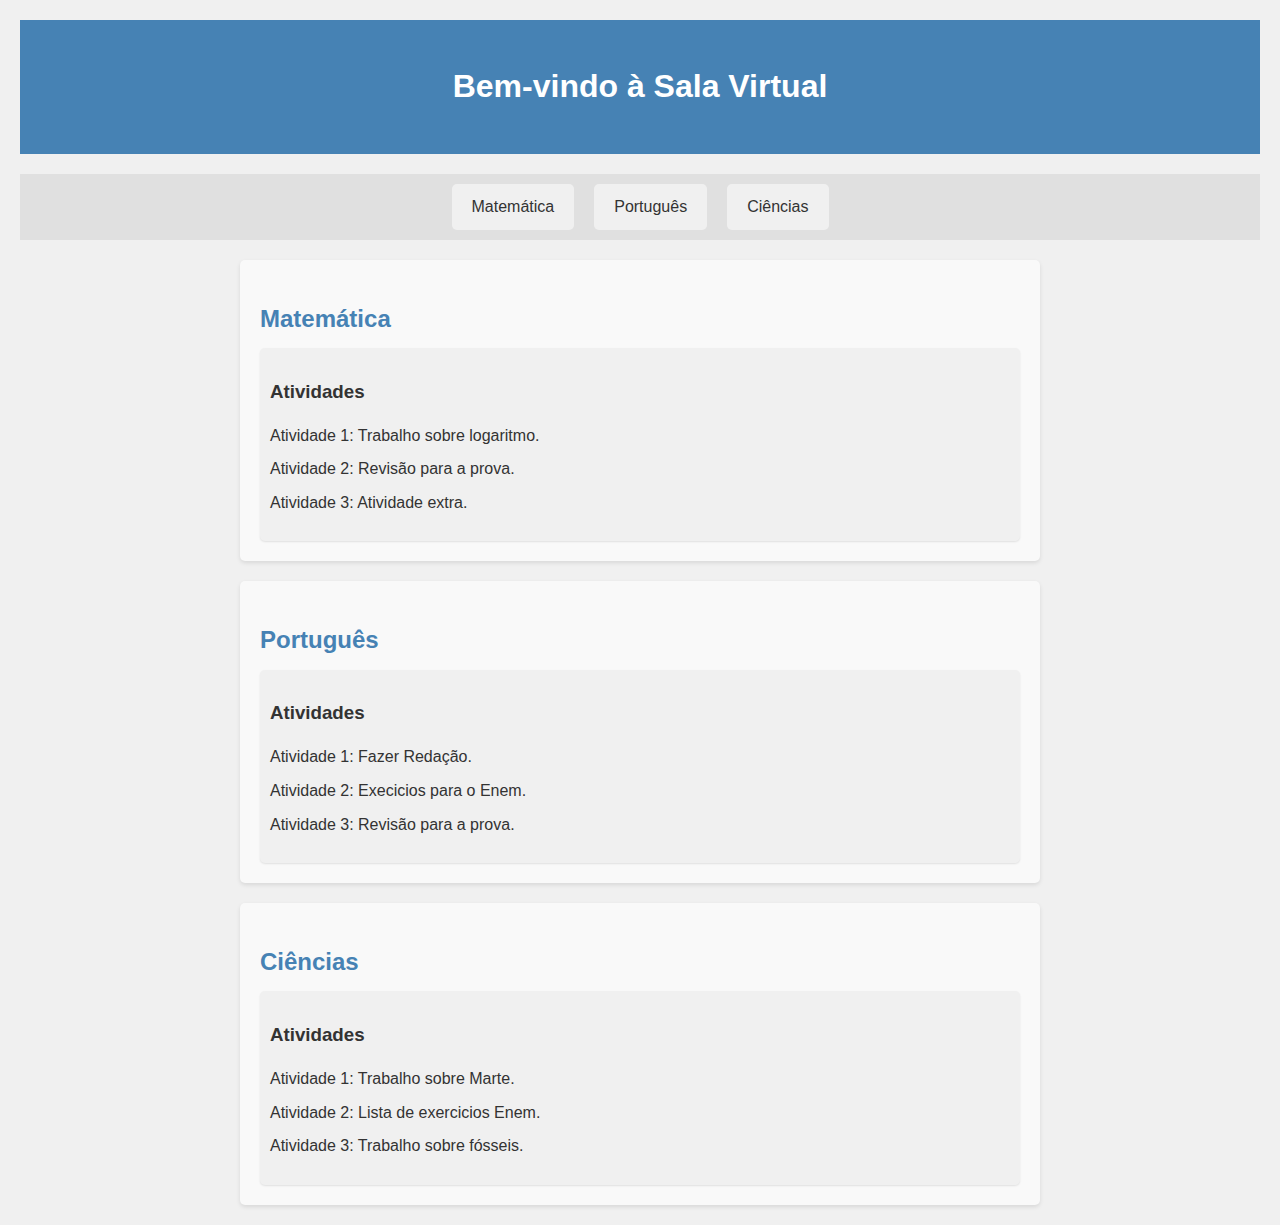
<file: TRYINGTHISCODES2-main/KAOWANCDGS/index.html>
<!DOCTYPE html>
<html lang="pt-br">
<head>
    <meta charset="UTF-8">
    <meta name="viewport" content="width=device-width, initial-scale=1.0">
    <title>Sala Virtual</title>
    <link rel="stylesheet" href="style.css">
    <style>
        body {
            font-family: Arial, sans-serif;
            margin: 20px;
            padding: 0;
        }
        header {
            text-align: center;
            margin-bottom: 20px;
        }
        nav {
            display: flex;
            justify-content: center;
            margin-bottom: 20px;
        }
        nav a {
            text-decoration: none;
            color: #333;
            padding: 10px 20px;
            margin: 0 10px;
            border-radius: 5px;
            background-color: #f0f0f0;
        }
        nav a:hover {
            background-color: #e0e0e0;
        }
        section {
            margin-bottom: 40px;
        }
        .container {
            max-width: 800px;
            margin: 0 auto;
            padding: 0 20px;
        }
        .subject {
            background-color: #f9f9f9;
            padding: 20px;
            margin-bottom: 20px;
            border-radius: 5px;
        }
        .subject h2 {
            margin-bottom: 10px;
        }
        .activities {
            background-color: #f0f0f0;
            padding: 10px;
            border-radius: 5px;
        }
    </style>
</head>
<body>
    <header>
        <h1>Bem-vindo à Sala Virtual</h1>
    </header>

    <nav>
        <a href="#matematica">Matemática</a>
        <a href="#portugues">Português</a>
        <a href="#ciencias">Ciências</a>
    </nav>

    <div class="container">

        <section id="matematica" class="subject">
            <h2>Matemática</h2>
            <div class="activities">
                <h3>Atividades</h3>
                <ul>
                    <li>Atividade 1: Trabalho sobre logaritmo.</li>
                    <li>Atividade 2: Revisão para a prova.</li>
                    <li>Atividade 3: Atividade extra.</li>
                </ul>
            </div>
        </section>

        <section id="portugues" class="subject">
            <h2>Português</h2>
            <div class="activities">
                <h3>Atividades</h3>
                <ul>
                    <li>Atividade 1: Fazer Redação.</li>
                    <li>Atividade 2: Execicios para o Enem.</li>
                    <li>Atividade 3: Revisão para a prova.</li>
                </ul>
            </div>
        </section>

        <section id="ciencias" class="subject">
            <h2>Ciências</h2>
            <div class="activities">
                <h3>Atividades</h3>
                <ul>
                    <li>Atividade 1: Trabalho sobre Marte.</li>
                    <li>Atividade 2: Lista de exercicios Enem.</li>
                    <li>Atividade 3: Trabalho sobre fósseis.</li>
                </ul>
            </div>
        </section>

    </div>

</body>
</html>
</file>
<file: TRYINGTHISCODES2-main/KAOWANCDGS/style.css>
body {
    font-family: 'Segoe UI', Tahoma, Geneva, Verdana, sans-serif;
    background-color: #f0f0f0;
    color: #333;
    line-height: 1.6;
}

header {
    background-color: #4682b4;
    color: white;
    padding: 20px 0;
    margin-bottom: 20px;
    text-align: center;
}

nav {
    background-color: #e0e0e0;
    padding: 10px 0;
    text-align: center;
}

nav a {
    text-decoration: none;
    color: #333;
    padding: 10px 20px;
    margin: 0 10px;
    border-radius: 5px;
    background-color: #f0f0f0;
    transition: background-color 0.3s ease;
}

nav a:hover {
    background-color: #ccc;
}

.container {
    max-width: 900px;
    margin: 0 auto;
    padding: 0 20px;
}

.subject {
    background-color: #fff;
    padding: 20px;
    margin-bottom: 20px;
    border-radius: 10px;
    box-shadow: 0 2px 4px rgba(0, 0, 0, 0.1);
}

.subject h2 {
    color: #4682b4;
    margin-bottom: 10px;
}

.activities {
    background-color: #f9f9f9;
    padding: 15px;
    border-radius: 5px;
    box-shadow: 0 1px 2px rgba(0, 0, 0, 0.1);
}

.activities h3 {
    color: #333;
    margin-bottom: 10px;
}

.activities ul {
    list-style-type: none;
    padding: 0;
}

.activities ul li {
    margin-bottom: 8px;
}

footer {
    background-color: #4682b4;
    color: white;
    text-align: center;
    padding: 10px 0;
    position: fixed;
    bottom: 0;
    width: 100%;
}
</file>
